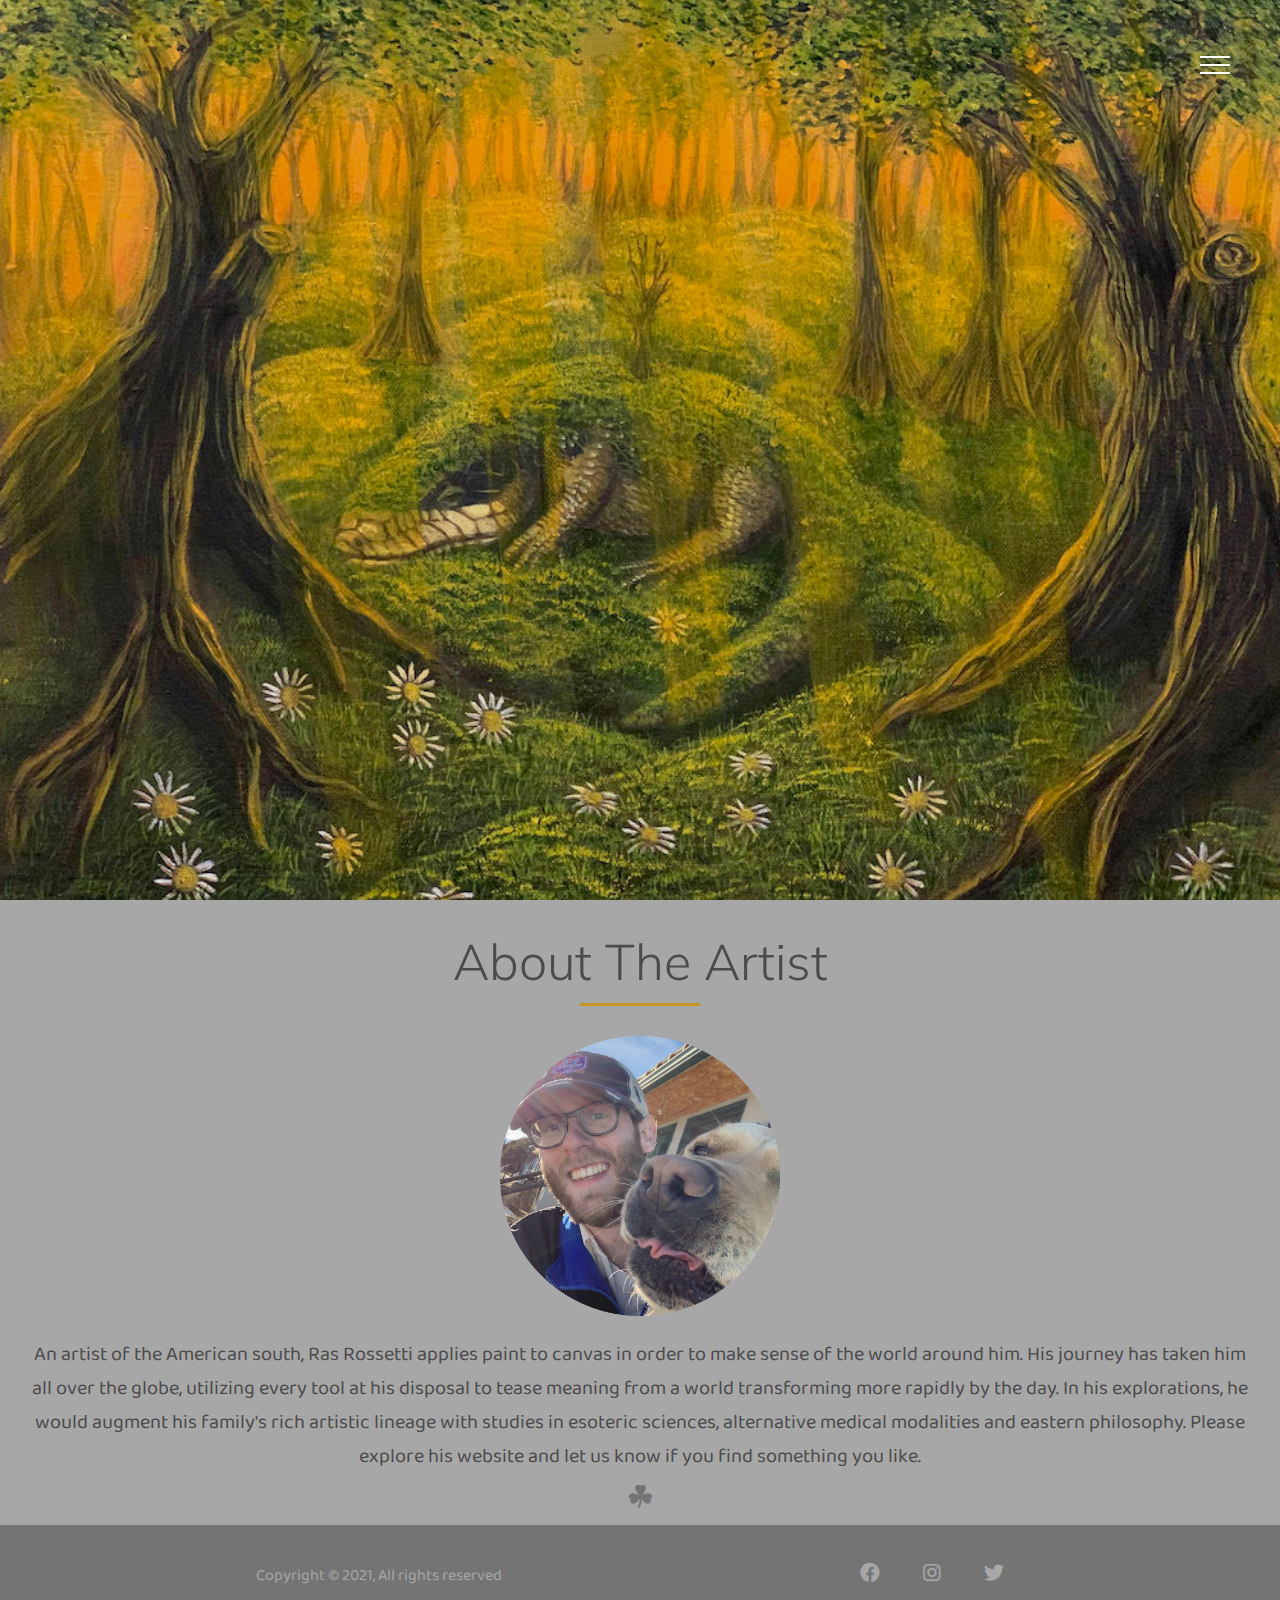
<file: index.html>
<!DOCTYPE html>
<html lang="en">
<head>
    <meta charset="UTF-8">
    <meta http-equiv="X-UA-Compatible" content="IE=edge">
    <meta name="viewport" content="width=device-width, initial-scale=1.0">
    <title>Portfolio Website</title>
    <link rel="stylesheet" href="style.css">
    <link 
        rel="stylesheet"
        href="https://cdnjs.cloudflare.com/ajax/libs/font-awesome/5.15.3/css/all.min.css"
        />
        <!-- 14 ??-->
        <link rel="preconnect" href="https://fonts.gstatic.com">
        <link href="https://fonts.googleapis.com/css2?family=Baloo+Da+2:wght@400;500;600;700;800&family=Josefin+Slab:ital,wght@0,400;0,600;1,300;1,400;1,600&family=Mulish:ital,wght@0,300;0,400;1,300;1,400&display=swap" 
        rel="stylesheet">    
</head>
<body>

    <div class="container">
        <div class="hamburger-menu">
            <div class="line line-1"></div>
            <div class="line line-2"></div>
            <div class="line line-3"></div>
            <span>Close</span>
        </div>
        <header class="header">
            <div class="img-wrapper">
                <img src="Image/unnamed-4.jpg"/>
            </div>
            <div class="banner">
                <h1>Visionary Landscape Paintings and Illustrations</h1>
                <p>The Art of Ras Rossetti</p>
                <a href="work.html">
                <button>Discover Now</button>
                </a>
            </div>
        </header>
        
        <section class="sidebar">
            <ul class="menu">
                <li class="menu-item">
                    <a href="index.html" class="menu-link"
                    data-content="Home">Home</a>
                </li>
                <li class="menu-item">
                    <a href="work.html" class="menu-link"
                    data-content="Work">Work</a>
                </li>
                <li class="menu-item">
                    <a href="statement.html" class="menu-link"
                    data-content="Statement">Statement</a>
                </li>
                <li class="menu-item">
                    <a href="pricing.html" class="menu-link"
                    data-content="Pricing">Pricing</a>
                </li>
                <li class="menu-item">
                    <a href="contact.html" class="menu-link"
                    data-content="Contact">Contact</a>
                </li>
            </ul>
            <div class="social-media">
                <a href="https://www.facebook.com"><i class="fab fa-facebook"></i></a>
                <a href="https://www.instagram.com/tiki_leaf/"><i class="fab fa-instagram"></i></a>
                <a href="https://twitter.com"><i class="fab fa-twitter"></i></a>
            </div>   
        </section>
    
        <section class="about-me">
            <div class="section-header">
                <h1 class="section-heading">About The Artist</h1>
                <div class="underline"></div>
            </div>
            <div class="image">
                <img src="Image/unnamed.png" alt="Photo of Me">
            </div>
            <p>
                An artist of the American south, Ras Rossetti applies paint to canvas in order to make sense of the world around him. 
                His journey has taken him all over the globe, utilizing every tool at his disposal to tease meaning from a world transforming more rapidly by the day.
                In his explorations, he would augment his family's rich artistic lineage with studies in esoteric sciences, alternative medical modalities and eastern philosophy. 
                Please explore his website and let us know if you find something you like. 
            </p>
            <h2 class="Dot">&#9752;</h2>

        </section>
    

    <footer class="footer">
        <div class="footer-content">
            <p class="copyright">
                Copyright &copy; 2021,
                All rights reserved 
            </p>
            <div class="social-list">
                <a href="https://www.facebook.com"><i class="fab fa-facebook"></i></a>
                <a href="https://www.instagram.com/tiki_leaf/"><i class="fab fa-instagram"></i></a>
                <a href="https://twitter.com"><i class="fab fa-twitter"></i></a>
            </div>
        </div>
    </footer>

    <script src="script.js"></script>
   
</body>
</html>
</file>
<file: style.css>
* {
    margin: 0;
    padding: 0;
    outline: none;
    box-sizing: border-box; 
    list-style: none; 
    text-decoration: none;
}

html{
    font-size: 62.5%;
   
}

.hamburger-menu{
    width: 3rem;
    height: 3rem;    
    position: fixed;
    top: 5rem;
    right: 5rem;
    z-index: 200;
    display: flex;
    flex-direction: column;
    justify-content: space-evenly;
    cursor: pointer;
    transition: right 0.7s;
}

.change .hamburger-menu {
    right: 33rem;
}

.line {
    width: 100%;
    height: .2rem;
    background-color: #fff;
    box-shadow: 0 0.1rem 0.2rem rgba(0,0,0,0.2);
}

.change .line {
background-color: rgba(0,0,0,0.8);
}

.change .line-1{
    transform: rotate(45deg)
    translate(0.3rem, 0.8rem);
}

.change .line-2{
opacity: 0;
visibility: hidden;
}

.change .line-3{
    transform: rotate(-45deg)
    translate(0.3rem, -0.8rem);
}

.hamburger-menu span{
    position: absolute;
    left: 5rem; 
    width: 10rem;
    height: 4rem;
    background-color: #e2b646;
    display: flex;
    justify-content: center;
    align-items: center;
    color: #fff;
    font-family: "Baloo Da 2",
    serif;
    font-size: 1.6rem;
    letter-spacing: 0.1rem;
    opacity: 0;
    visibility: hidden;
    transition: all 0.2s; 
} 

.change .hamburger-menu:hover span{
    opacity: 1;
    visibility: visible;
}


.hamburger-menu span::before{
    content: ""; 
    position: absolute;
    border-left: 1rem solid
    transparent;
    border-right: 1rem solid
    #e2b646;
    border-bottom: 1rem solid
    transparent;
    border-top: 1rem solid
    transparent;
    top: 50%;
    left: -2rem;
    transform: translateY(-50%);
}

.header {
    width: 100%;
    height: 100vh; 
    position: relative;
    perspective: 100rem;
    overflow: hidden;
}

.img-wrapper { 
    width: 100%;
    height: 100%;
    background-color: rgba(0,0,0,0.8);
    overflow: hidden;
}

.img-wrapper img {
    width: 100%;
    height: 100%; 
    object-fit: cover; 
    opacity: 0.9; 
    animation: scale 25s; 
    
}


@keyframes scale{
    0% {
        transform: scale(1.3);
    }
    100% {
        transform: scale(1);
    }
}

.banner {
    position: absolute; 
    top: 20%; 
    left: 5%; 
}

.banner h1 {
    font-family: 'Baloo Da 2', 
    serif;
    font-size: 8rem;
    font-weight: 300;
    color: #fff;
    width: 50%;
    line-height: 9rem; 
    letter-spacing: .2rem;
    text-shadow: 0 0.3rem 0.5rem rgba(0,0,0,0.4);
    opacity: 0;
    animation: moveBanner 1s .5s
    forwards; 
}

.banner p {
    font-family: "Josefin Slab", 
    serif;
    font-size: 4rem;
    color: #fff;
    width: 70%;
    letter-spacing: 0.1rem;
    margin-bottom: 3rem; 
    text-shadow: 0 0.3rem .5rem rgba(0,0,0,0.4);
    opacity: 0;
    animation: moveBanner 1s .7s
    forwards; 
}

.banner button {
    width: 25rem;
    height: 7rem;
    background-color: #c29925;
    border: none;
    border-radius: 8px;
    font-family: "Mulish", serif;
    font-size: 2rem;
    text-transform: uppercase;
    color: #fff;
    text-shadow: 0 0.2rem 0.4rem rgba(0,0,0,0.2);
    box-shadow: 0 0.3rem 0.5rem rgba(0,0,0,0.4);
    cursor: pointer; 
    opacity: 0;
    animation: moveBanner 1s .9s
    forwards; 
}

@keyframes moveBanner {
    0%{
        transform: translateY(40rem) 
        rotateY(-20deg);
    }
    100% {
        transform: translateY(0)
        rotateY(0); 
        opacity: 1; 
    }
}

.sidebar{
    width: 40rem;
    height: 100vh;
    position: fixed;
    top: 0; 
    right: -40rem;
    background-color: #fff;
    transition: right 0.5s; 
    z-index: 100;
}

.change .sidebar{
    right: 0; 
}

.menu{
    position: absolute;
    top: 40%;
    left: 50%; 
    transform: translate(-50%, -50%);
}

.menu-item{
    text-align: center;
}

.menu-link{
    font-family: 'Baloo Da 2',
    serif;
    font-size: 4rem;
    color: #555; 
    position: relative;
}

.menu-link::before{
    content: attr(data-content);
    position: absolute;
    top: 0;
    left: 0;
    color: #c29525;
    width: 0;
    overflow: hidden; 
    white-space: nowrap; 
    transition: width 0.3s 
    ease-in-out;
}

.menu-link:hover::before{
    width: 100%;
}

.social-media {
    position: absolute; 
    bottom: 3rem;
    width: 100%;
    display: flex;
    justify-content: center;
}

.social-media i{
    font-size: 2.2rem;
    margin: 3rem;
    width: 4.5rem;
    height: 4.5rem;
    background-color: #777;
    color: #fff; 
    display: flex;
    justify-content: center;
    align-items: center;
    border-radius: 50%;
}

.social-media i:hover{
    background-color: #c29525;
}

.section-header {
    display: flex;
    flex-direction: column;
    align-items: center;
    padding: 3rem 0 2rem 0;
    background-color: #a7a7a7;
    border-radius: 15px;
}

.section-heading{
    font-family: "Mulish", serif;
    font-size: 5rem;
    font-weight: 300;
    color: #4b4b4b;
    margin-bottom: 1rem;
}

.underline {
    width: 12rem;
    height: .3rem;
    background-color: #c29525;
    margin: 0 auto;
}

.about-me {
   
    margin: 0 auto;
    padding: 0 3rem;
    text-align: center;
    background-color: #a7a7a7;
    font-family: "Baloo Da 2", serif;
    font-size: 2rem;
    color: #4b4b4b;
    
}


.image img{
    width: 30rem;
    padding: 1rem;
    opacity: .9;
    
}

.Dot{
    
    color: #747474;
}

.footer{
    width: 100%;
    height: 10rem; 
    background-color: #747474;
    display: flex;
    justify-content: center;
    align-items: center;
}

.footer-content{
    width: 60%;
    display: flex;
    justify-content: space-between;
}

.copyright{
    font-family: "Baloo Da 2", serif;
    font-size: 1.6rem;
    color: #a7a7a7;
}

.social-list a{
    margin: 0 2rem;
}

.social-list i{
    font-size: 2rem;
    color: #a7a7a7; 
}

body{
display: flex;
justify-content: center;
min-height: 100vh;
align-items: center;
background-color: #091921;
font-family: "Baloo Da 2",
serif;
font-size: 1.6rem;

}
.images{
    display: grid;
    grid-template-columns: repeat(3, 1fr);
    grid-gap: 1em;
    margin: 0 1em; 
    padding: 3rem;
    
}

.images4 img{
    display: block;
    width: 30rem;
    padding: 3rem;
    opacity: .9;
    margin: 1px auto;
    
}

.heading{
    color: #fff;
    text-align: center;
    font-family: "Baloo Da 2",
    serif;
    font-size: 4em;
    margin:  -1rem; 
    padding-top: 2rem;
}
.images img{
    width: 100%;
    cursor: pointer;
}

.images img:hover{
    transform: scale(0.9);
}

.modal{
    position: fixed;
    height: 100%;
    width: 100%;
    top: 0;
    left: 0; 
    background-color: rgba(0,0,0,0.7);
    color: #fff;
    z-index: 1;
    overflow: auto; 
    opacity: 0;
    pointer-events: none;
}

.modalContent{
    min-height: 100vh;
    display: flex;
   flex-direction: column;
    justify-content: center;
    align-items: center;
}

.modalImg{
    width: 80%;
    max-width: 700px;
}

.modalTxt{
    margin-top: 1em;
}
.close {
    position: absolute;
    top: 1em;
    right: 1.5em;
    font-size: 1.5em;
    cursor: pointer;
} 
.modal.appear{
    opacity: 1;
    pointer-events: all; 
}

.modal.appear .modalImg,
.modal.appear .modalTxt{
    animation: zoom 0.3s linear; 
}
@keyframes zoom {
    from {
        transform: scale(0);
    }
    to {
        transform: scale(1);
    }
}

.footer2{
   position: bottom;
    bottom:0px;
    width:100%;
    height:8.5rem;   /* Height of the footer */
    background-color: #091921;
     display: flex;
    justify-content: center;
    align-items: center;
    
}
.footer2-content{
    width: 60%;
    display: flex;
    justify-content: space-between;
     
}

.heading{
    color: #fff;
    text-align: center;
    font-family: "Baloo Da 2",
    serif;
    font-size: 4em;
    margin:  -1rem; 
    padding-top: 2rem;
    
}

.underline3 {
    text-align: center;
    width: 12rem;
    height: .3rem;
    background-color: #c29525;
    margin: 0 auto;
    margin-bottom: 4rem;
  
}

.statementbody{
    min-height: 100vh;
}

.statement{
    
    width: 600px;
    padding: 30px;
    background: #fff;
    margin: auto;
    box-sizing: border-box;
    border-radius: 10px;
    box-shadow: 0 15px 50px rgba(0,0,0,0.2);
    
}

.circle{
    width: 120px;
    height: 120px;
    border-radius: 50%;
    float: left;
    shape-outside: circle();
    margin: 10px 10px 10px 0;
}

.circle img{
    width: 120px; 
    background-color: #fff;
}

.statementinfo{
    margin: 0;
    padding: 0;
    text-align: justify;
    line-height: 22px;
    background-color: #fff;
}

.footer3{
    position: bottom;
     bottom:0px;
     width:100%;
     height:8.5rem;   /* Height of the footer */
     background-color: #091921;
     display: flex;
     justify-content: center;
     align-items: center;
     margin-top: 10rem;
 }
 .footer3-content{
     width: 90%;
     display: flex;
     justify-content: space-between;
 }

 @media(max-width: 1400px){
     .banner h1 {
         font-size: 6rem; 
         line-height: 7rem;
     }

     .banner p {
         font-size: 3rem;
     }
     
     .banner button {
         width: 20rem;
         height: 5rem;
         font-size: 1.6rem;
     }

     .menu-link{
         font-size: 3rem; 
     }
 }

 @media(max-width: 1000px){
.banner h1{ 
    font-size: 5rem;
    line-height: 6rem; 
}

.banner p {
    font-size: 2.5rem; 
}

.banner buttom{
    width: 18rem;
    height: 4rem; 
    font-size: 1.5rem;
}
.footer-content{
    flex-direction: column;
    align-items: center;
    text-align: center;
    width: 50%;
}

.copyright{
    order: 1;
    margin-top: .5rem;
}
.footer2-content{
    flex-direction: column;
    align-items: center;
    text-align: center;
    width: 50%;
 }

 .footer3-content{
    flex-direction: column;
    align-items: center;
    text-align: center;
    width: 50%;
 }
 }

 @media(max-width: 770px){
    .img-wrapper img{
        width: 150%;
        object-fit: cover;
         }
     .banner h1 {
         font-size: 4rem;
         line-height: 5rem;
     }
     .banner p {
         font-size: 2rem;
     }
     .footer2-content{
        flex-direction: column;
        align-items: center;
        text-align: center;
        width: 50%;
     }
     
 }
 
 @media(max-width: 760px){
    .statement{
        width: 75%;
    }
   
   .change .hamburger-menu {
       right: 34rem; 
   }
}



 @media(max-width: 560px){
    html{
        font-size: 45%;
    }

    .img-wrapper img{
   width: 200%;
   object-fit: cover;
    }

    .sidebar{
        width: 100%; 
        right: -100%;
    }

    .change .hamburger-menu {
        right: 68rem; 
    }

    .footer{
        height: 12rem;
    }
}

 @media(max-width: 500px){
    html{
        font-size: 45%;
    }

    .img-wrapper img{
   width: 200%;
   object-fit: cover;
    }

    .sidebar{
        width: 100%; 
        right: -100%;
    }

    .change .hamburger-menu {
        right: 58rem; 
    }

    .footer{
        height: 12rem;
    }
}

 @media(max-width: 450px){
    html{
        font-size: 45%;
    }

    .img-wrapper img{
   width: 200%;
   object-fit: cover;
    }

    .sidebar{
        width: 100%; 
        right: -100%;
    }

    .change .hamburger-menu {
        right: 54rem; 
    }

    .footer{
        height: 12rem;
    }
}

 @media(max-width: 414px){
    html{
        font-size: 45%;
    }
    .sidebar{
        width: 100%; 
        right: -100%;
    }

    .change .hamburger-menu {
        right: 52rem; 
    }
    
    .footer{
        height: 12rem;
    }
}

 @media(max-width: 380px){
    .change .hamburger-menu {
        right: 45rem; 
    }
    .underline {
        margin-top: 2rem;
        margin-bottom: 3rem;
    }
    .underline3 {
        margin-top: 2rem;
        margin-bottom: 8rem;
      
    }
}

@media(max-width: 330px){
    .change .hamburger-menu {
        right: 40rem; 
    }
}

@media(max-width: 280px){
    .change .hamburger-menu {
        right: 36rem; 
    }
}
</file>
